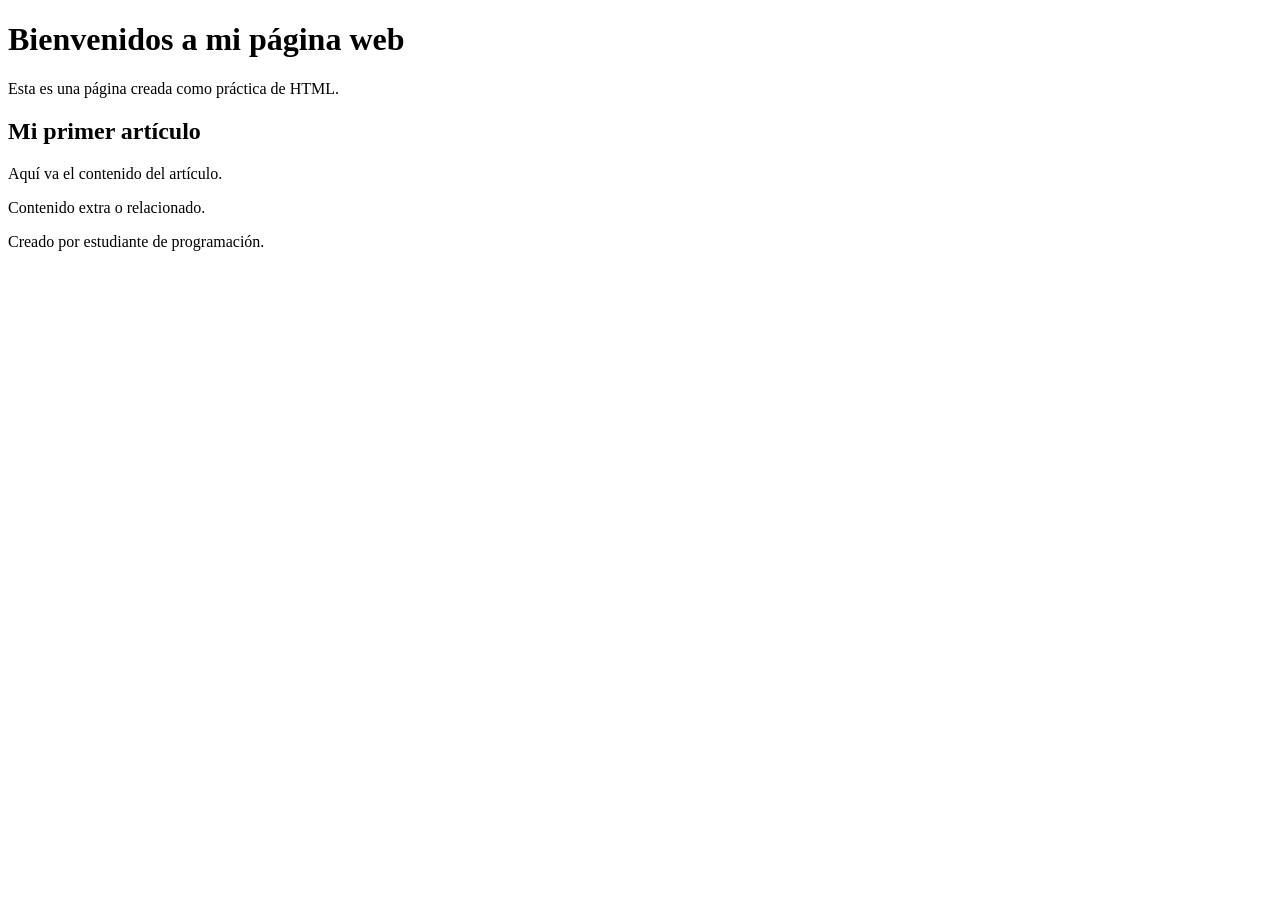
<file: index.html>
<!doctype html>
<html lang="es">
    <head>
        <!-- Información básica de la página -->
        <meta charset="UTF-8" />
        <title>Mi Página Web</title>
    </head>
    <body>
        <!-- Encabezado principal de la página -->
        <header>
            <!-- Título principal -->
            <h1>Bienvenidos a mi página web</h1>
        </header>
    
        <!-- Párrafo con información -->
        <p>Esta es una página creada como práctica de HTML.</p>
    
        <!-- Sección principal del contenido -->
        <section>
            <!-- Artículo con información -->
            <article>
                <h2>Mi primer artículo</h2>
                <p>Aquí va el contenido del artículo.</p>
            </article>
        </section>
    
        <!-- Información adicional -->
        <aside>
            <p>Contenido extra o relacionado.</p>
        </aside>
    
        <!-- Parte final de la página -->
        <footer>
            <p>Creado por estudiante de programación.</p>
        </footer>
    </body>
</html>
</file>
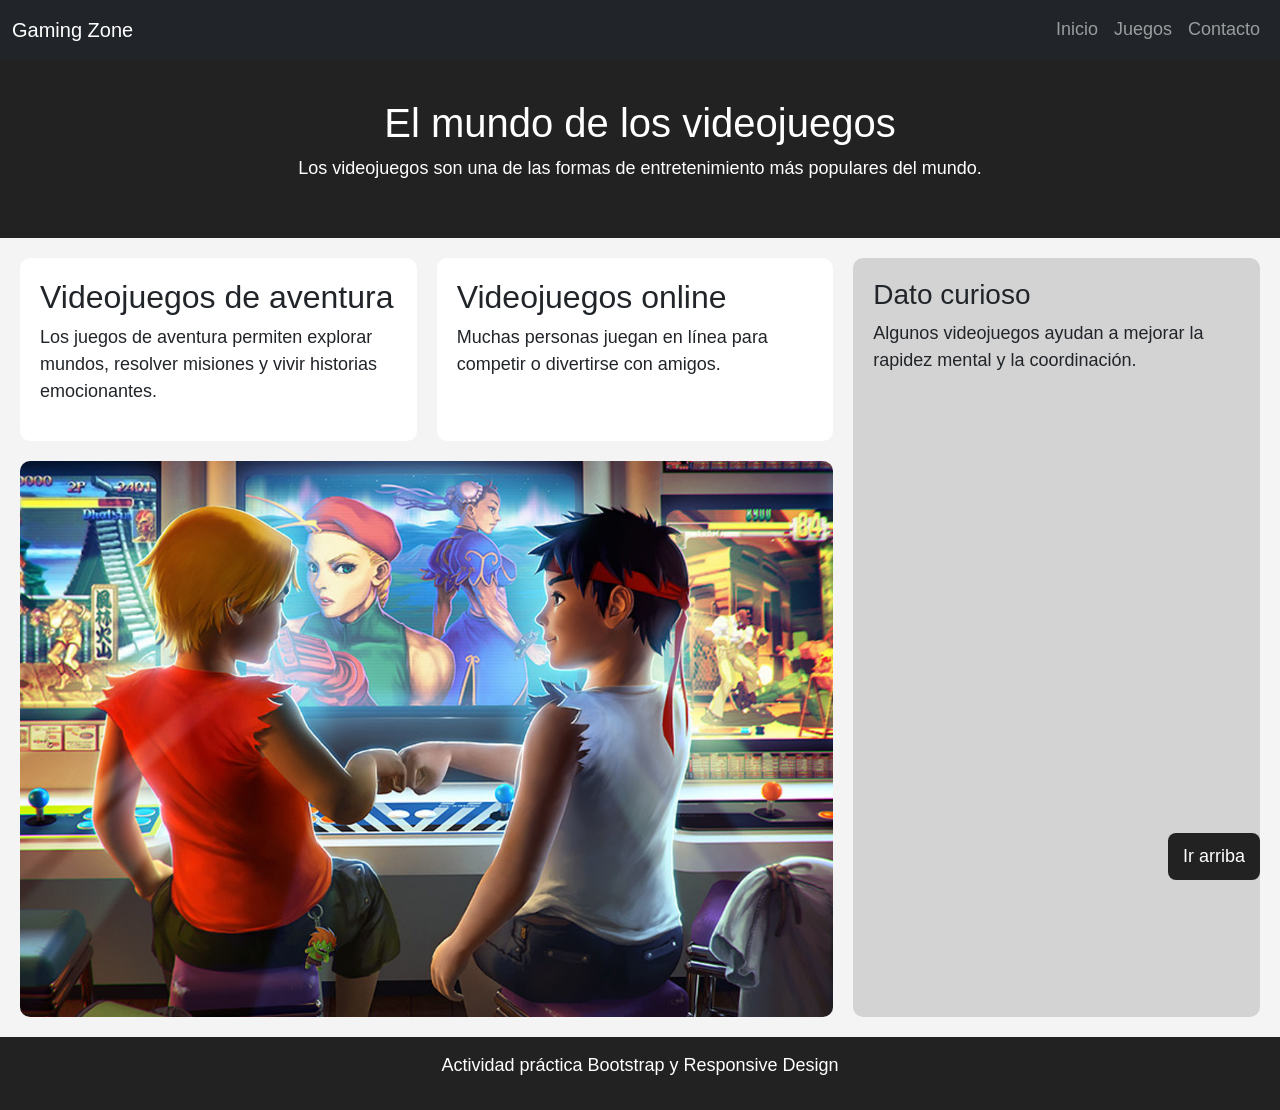
<file: proyecto/index.html>
<!DOCTYPE html>
<html lang="es">
<head>
    <meta charset="UTF-8">
    <meta name="viewport" content="width=device-width, initial-scale=1.0">

    <title>Videojuegos</title>

    <!-- Bootstrap CDN -->
    <link href="https://cdn.jsdelivr.net/npm/bootstrap@5.3.3/dist/css/bootstrap.min.css" rel="stylesheet">

    <!-- CSS propio -->
    <link rel="stylesheet" href="ASSETS/css/styles.css">
</head>

<body>

    <!-- Navbar Bootstrap -->
    <nav class="navbar navbar-expand-lg navbar-dark bg-dark">

        <div class="container-fluid">

            <a class="navbar-brand" href="#">Gaming Zone</a>

            <!-- Botón hamburguesa -->
            <button class="navbar-toggler" type="button" data-bs-toggle="collapse" data-bs-target="#menu">

                <span class="navbar-toggler-icon"></span>

            </button>

            <!-- Menú -->
            <div class="collapse navbar-collapse" id="menu">

                <ul class="navbar-nav ms-auto">

                    <li class="nav-item">
                        <a class="nav-link" href="#">Inicio</a>
                    </li>

                    <li class="nav-item">
                        <a class="nav-link" href="#">Juegos</a>
                    </li>

                    <li class="nav-item">
                        <a class="nav-link" href="#">Contacto</a>
                    </li>

                </ul>

            </div>

        </div>

    </nav>

    <!-- Cabecera -->
    <header class="header">

        <h1>El mundo de los videojuegos</h1>

        <p>
            Los videojuegos son una de las formas de entretenimiento
            más populares del mundo.
        </p>

    </header>

    <!-- Contenedor Grid -->
    <main class="contenedor-grid">

        <!-- Contenido principal -->
        <section class="contenido">

            <article class="tarjeta">

                <h2>Videojuegos de aventura</h2>

                <p>
                    Los juegos de aventura permiten explorar mundos,
                    resolver misiones y vivir historias emocionantes.
                </p>

            </article>

            <article class="tarjeta">

                <h2>Videojuegos online</h2>

                <p>
                    Muchas personas juegan en línea para competir
                    o divertirse con amigos.
                </p>

            </article>

            <img src="ASSETS/img/videojuegos.jpg" alt="Videojuegos" class="imagen-principal">

        </section>

        <!-- Barra lateral -->
        <aside class="sidebar">

            <h3>Dato curioso</h3>

            <p>
                Algunos videojuegos ayudan a mejorar la rapidez
                mental y la coordinación.
            </p>

        </aside>

    </main>

    <!-- Footer -->
    <footer class="footer">

        <p>Actividad práctica Bootstrap y Responsive Design</p>

    </footer>
    <button id="btn-arriba">
        Ir arriba
    </button>

    <!-- Script Bootstrap -->
    <script src="https://cdn.jsdelivr.net/npm/bootstrap@5.3.3/dist/js/bootstrap.bundle.min.js"></script>
    <script src="ASSETS/js/app.js"></script>


</body>
</html>
</file>
<file: proyecto/ASSETS/css/styles.css>
/* MOBILE FIRST */

*{
    margin: 0;
    padding: 0;
    box-sizing: border-box;
}

body{
    font-family: Arial, Helvetica, sans-serif;
    background-color: #f4f4f4;
}

/* Header */

.header{
    background-color: #222;
    color: white;
    text-align: center;
    padding: 20px;
}

/* GRID */

.contenedor-grid{
    display: grid;
    grid-template-columns: 1fr;
    gap: 20px;
    padding: 20px;
}

/* FLEXBOX */

.contenido{
    display: flex;
    flex-direction: column;
    gap: 20px;
}

.tarjeta{
    background-color: white;
    padding: 20px;
    border-radius: 10px;
}

.sidebar{
    background-color: lightgray;
    padding: 20px;
    border-radius: 10px;
}

.imagen-principal{
    width: 100%;
    border-radius: 10px;
}

.footer{
    background-color: #222;
    color: white;
    text-align: center;
    padding: 15px;
}

/* TABLET */

@media(min-width: 768px){

    .contenedor-grid{
        grid-template-columns: 2fr 1fr;
    }

    .contenido{
        flex-direction: row;
        flex-wrap: wrap;
    }

    .tarjeta{
        flex: 1;
    }
}

/* ESCRITORIO */

@media(min-width: 1024px){

    body{
        font-size: 18px;
    }

    .header{
        padding: 40px;
    }

}

#btn-arriba{
    position: fixed;
    bottom: 20px;
    right: 20px;
    padding: 10px 15px;
    border: none;
    background-color: #222;
    color: white;
    border-radius: 8px;
    cursor: pointer;
}

#btn-arriba:hover{
    background-color: #444;
}
</file>
